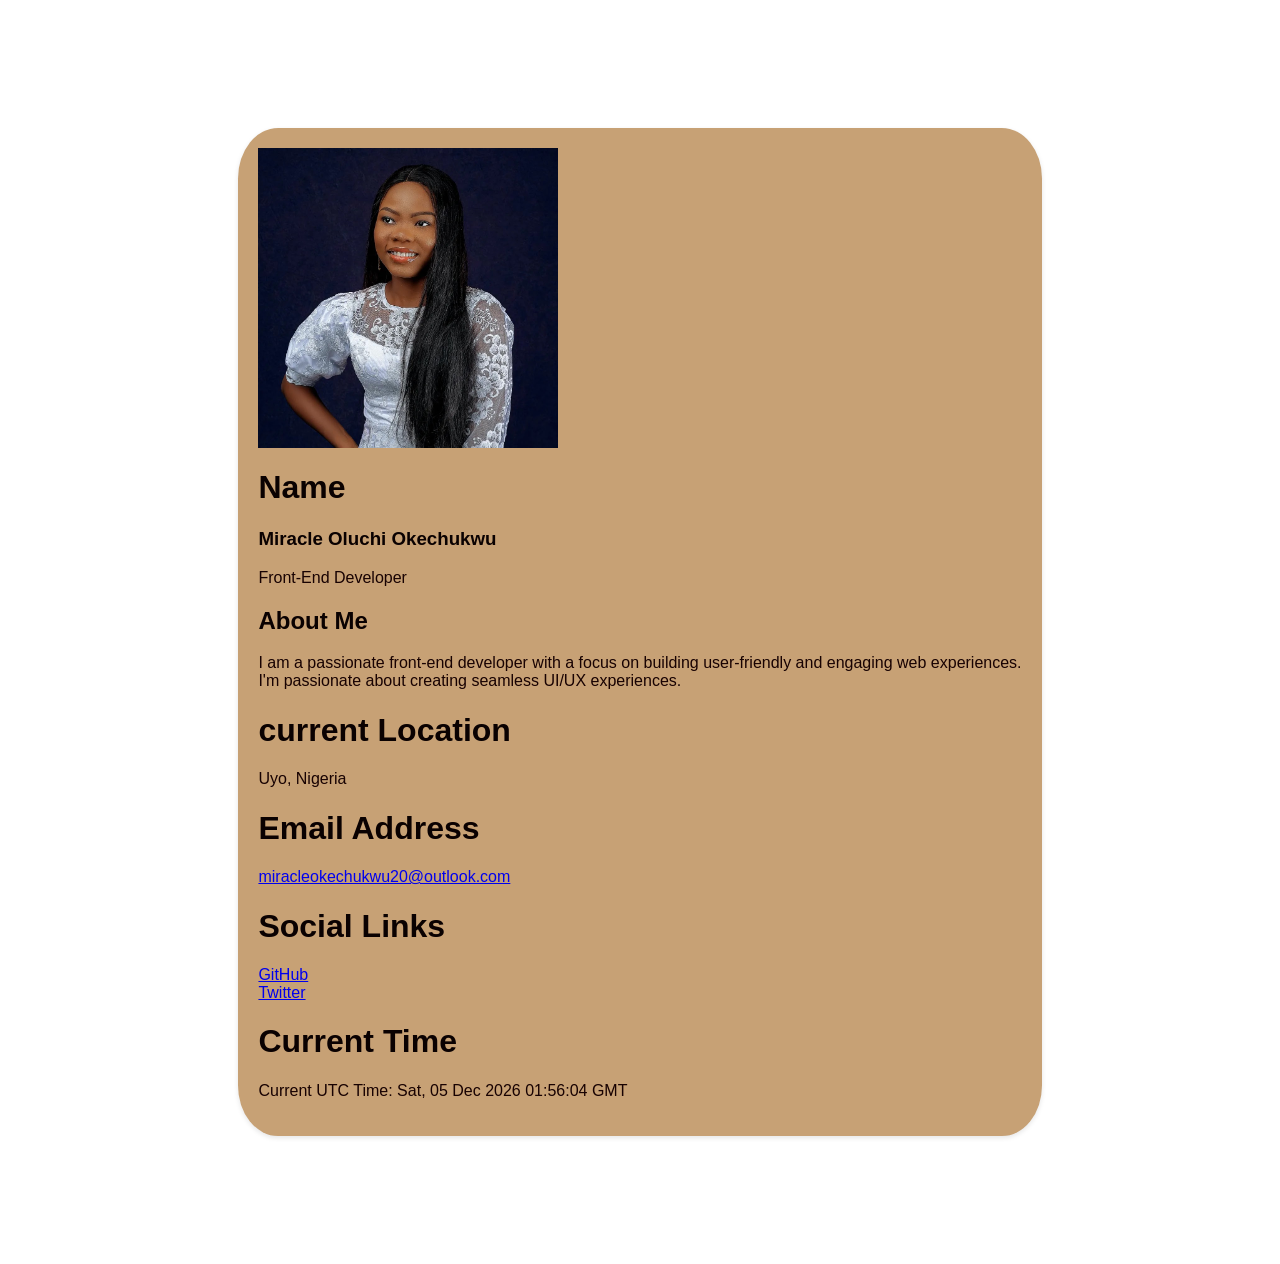
<file: index.html>
<!DOCTYPE html>
<html lang="en">
<head>
    <meta charset="UTF-8">
    <meta name="viewport" content="width=device-width, initial-scale=1.0">
    <title>Profile Card</title>
    <link rel="stylesheet" href="style.css">
    <link rel="stylesheet" href="script.js">
</head>
<body>
    
    <div class="profile-card">
        <div class="image-container">
        <img src="my.jpg" alt="profile picture" class="profile-picture" data-testid="profilePicture">
        </div>
        <h1>Name</h1>
        <h3 data-testid="fullName">Miracle Oluchi Okechukwu</h3>
        <p data-testid="jobTitle">Front-End Developer</p>
        <h2>About Me</h2>
        <p data-testid="shortBio">I am a passionate front-end developer with a focus on building user-friendly and engaging web experiences. <br>I'm passionate about creating seamless UI/UX experiences.</p>
        <h1>current Location</h1>
        <p data-testid="currentLocation">Uyo, Nigeria</p>
        <h1>Email Address</h1>
        <p data-testid="emailAddress"><a href="mailto:miracleokechukwu20@outlook.com">miracleokechukwu20@outlook.com</a></p>

        <div data-testid="socialLinks">
            <h1>Social Links</h1>
            <a href="https://github.com/Miraculous20" target="_blank">GitHub</a><br>
            <a href="https://twitter.com/@miraculousoke" target="_blank">Twitter</a>
        </div>
        <h1>Current Time</h1>
        <p data-testid="currentTimeUTC">Current UTC Time: <span id="utcTime"></span></p>
    </div>
    <script src="script.js"></script>
</body>
</html>
</file>
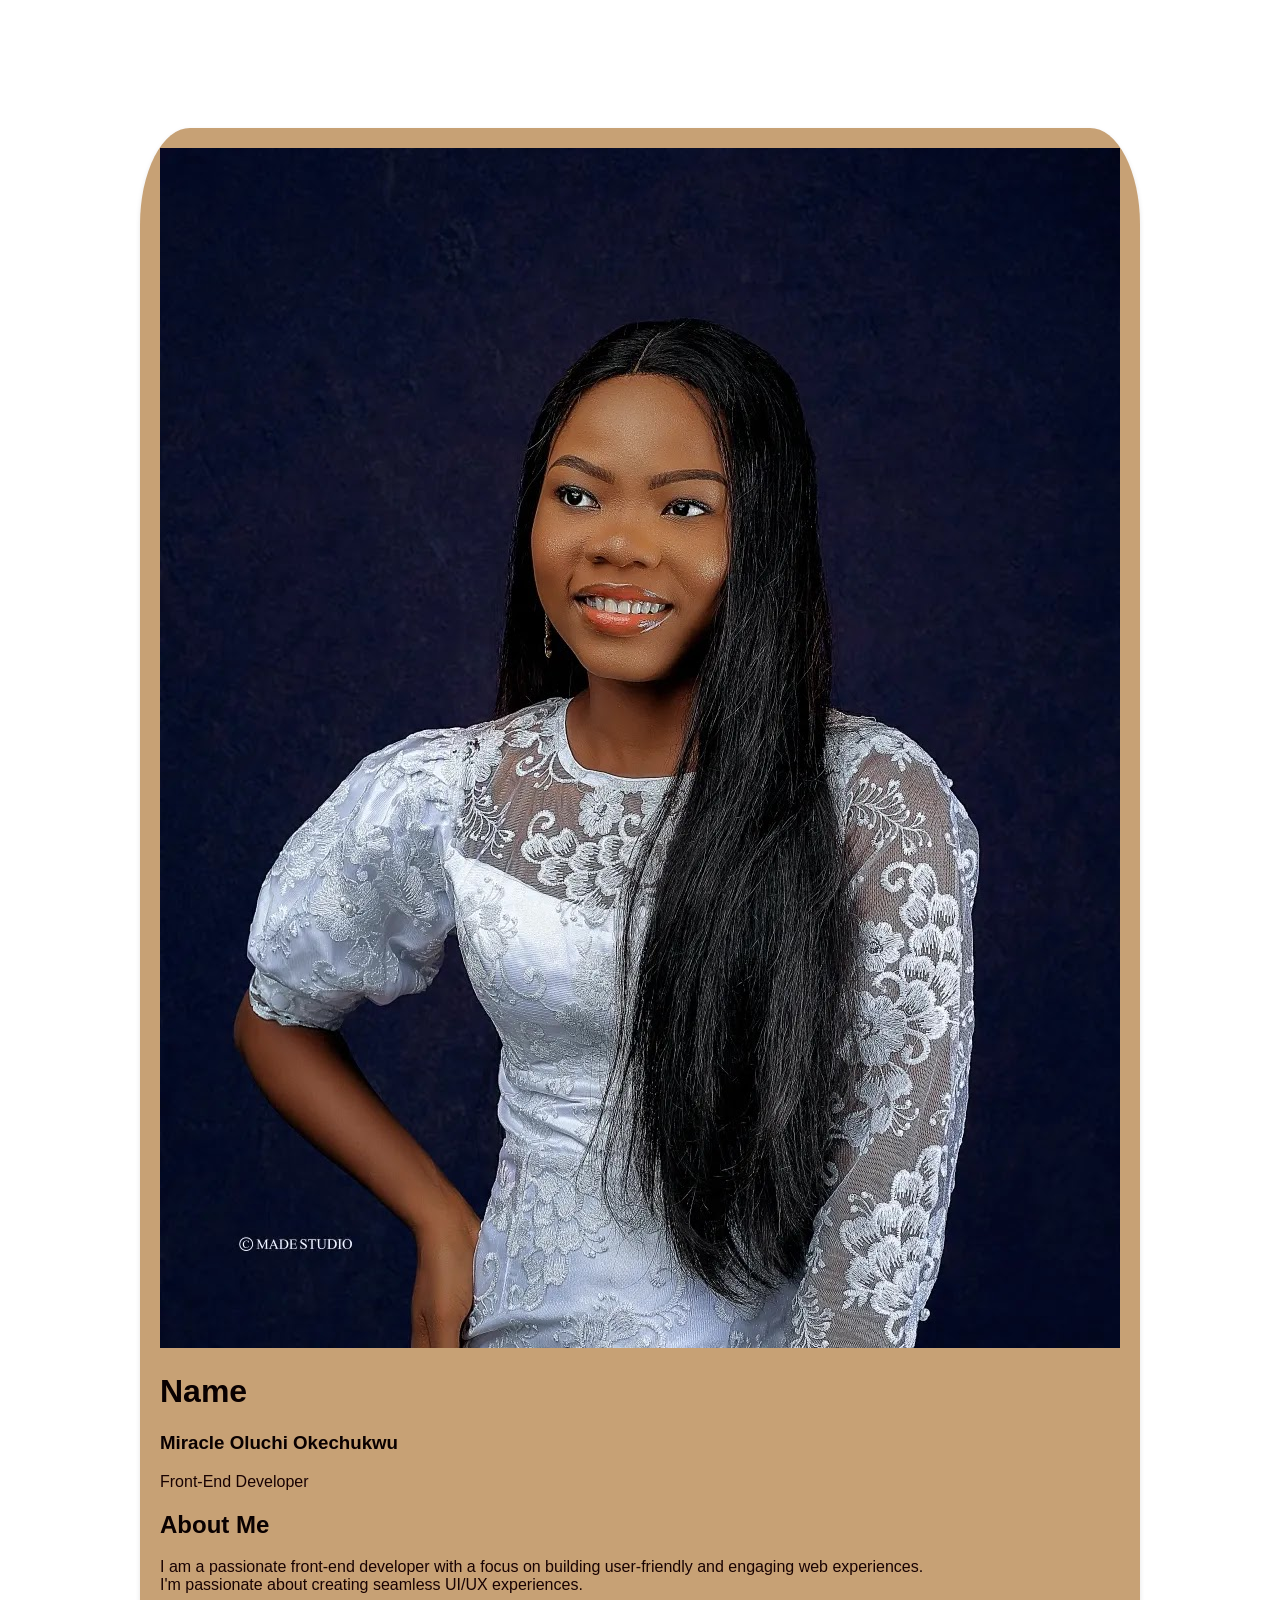
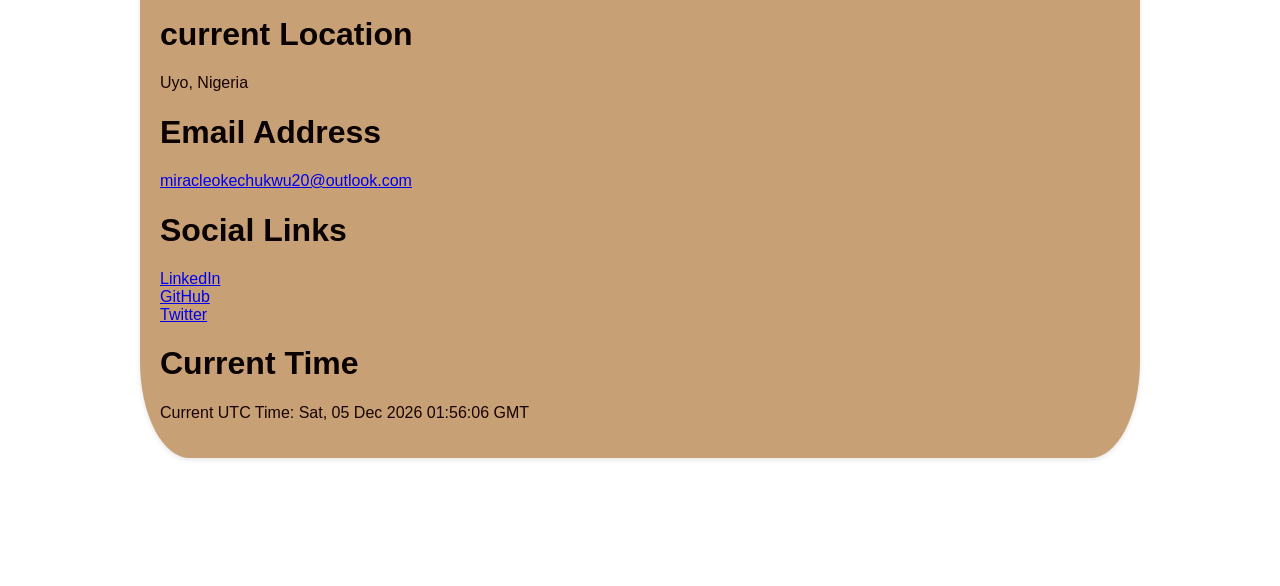
<file: Profile Card.html>
<!DOCTYPE html>
<html lang="en">
<head>
    <meta charset="UTF-8">
    <meta name="viewport" content="width=device-width, initial-scale=1.0">
    <title>Profile Card</title>
    <link rel="stylesheet" href="style.css">
    <link rel="stylesheet" href="script.js">
</head>
<body>
    
    <div class="profile-card">
        <img src="my.jpg" alt="profile picture" class="profile-picture" data-testid="profilePicture">
        <h1>Name</h1>
        <h3 data-testid="fullName">Miracle Oluchi Okechukwu</h3>
        <p data-testid="jobTitle">Front-End Developer</p>
        <h2>About Me</h2>
        <p data-testid="shortBio">I am a passionate front-end developer with a focus on building user-friendly and engaging web experiences. <br>I'm passionate about creating seamless UI/UX experiences.</p>
        <h1>current Location</h1>
        <p data-testid="currentLocation">Uyo, Nigeria</p>
        <h1>Email Address</h1>
        <p data-testid="emailAddress"><a href="mailto:miracleokechukwu20@outlook.com">miracleokechukwu20@outlook.com</a></p>

        <div data-testid="socialLinks">
            <h1>Social Links</h1>
            <a href="linkedin">LinkedIn</a><br>
            <a href="https://github.com/Miraculous20" target="_blank">GitHub</a><br>
            <a href="https://twitter.com/@miraculousoke" target="_blank">Twitter</a>
        </div>
        <h1>Current Time</h1>
        <p data-testid="currentTimeUTC">Current UTC Time: <span id="utcTime"></span></p>
    </div>
    <script src="script.js"></script>
</body>
</html>
</file>
<file: style.css>
/* Basic Styling */
body {
    font-family: sans-serif;
    display: flex;
    justify-content: center;
    align-items: center;
    min-height: 100vh;
    margin: 0;
}

.image-container {
        width: 300px;
        height: 300px;
    }
    img {
        width: 100%;
        height: 100%;
        object-fit: cover;
    }
.profile-card {
    background-color: #c7a175;
    border-radius: 10px;
    padding: 20px;
    box-shadow: 0 2px 5px rgba(0, 0, 0, 0.1);
    text-align: left;
    margin: 10%;
    border-radius: 5%;
   
    p {
        color: #180202;
    }
    h1 {
        color: #0a0101;
    }
    h2 {
        color: #0a0101;
    }
    h3 {
        color: #0a0101;
    }

}

/*.profile-picture {
    width: auto;
    height: auto;
    border-radius: auto;
    margin-bottom: auto;
}

/* Responsive Adjustments */
@media (max-width: 768px) {
    .profile-card {
        width: 90%;
    }
}






























































/* Basic Styling */
/*body {
    font-family: sans-serif;
    display: flex;
    justify-content: center;
    align-items: center;
    min-height: 100vh;
    margin: 0;
    background-color: #818188;
}

.profile-card {
    background-color: #f0f0f0;
    border-radius: 10px;
    padding: 20px;
    box-shadow: 0 2px 5px rgba(0, 0, 0, 0.1);
    text-align: center;
}

.profile-picture {
    width: 150px;
    height: 150px;
    border-radius: 50%;
    margin-bottom: 20px;
}

/* Responsive Adjustments */
/*@media (max-width: 768px) {
    .profile-card {
        width: 90%;
    }
}*/
</file>
